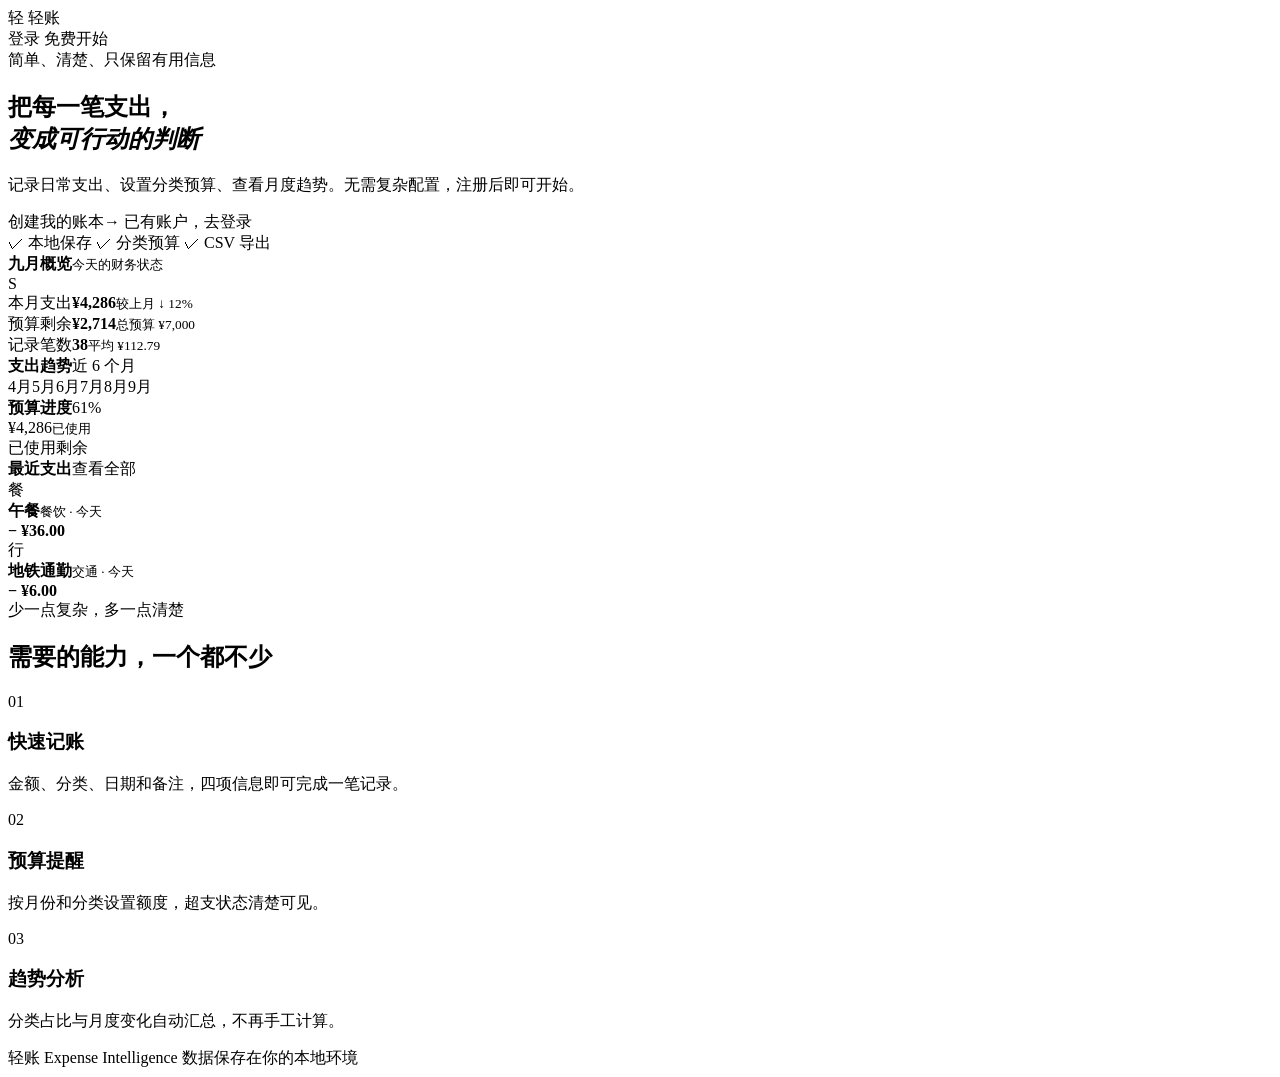
<file: src/main/resources/templates/index.html>
<!DOCTYPE html>
<html lang="zh-CN" xmlns:th="http://www.thymeleaf.org">
<head>
    <meta charset="UTF-8">
    <meta name="viewport" content="width=device-width, initial-scale=1">
    <title data-i18n="index.title">轻账 · 让每一笔支出都有答案</title>
    <link rel="stylesheet" th:href="@{/css/app.css}">
    <script defer th:src="@{/js/i18n.js}"></script>
</head>
<body class="landing-body">
<header class="landing-nav">
    <a class="landing-brand" th:href="@{/}" aria-label="轻账首页" data-i18n-aria-label="index.homeAria">
        <span class="brand-mark" data-i18n="brand.mark">轻</span>
        <span data-i18n="brand.name">轻账</span>
    </a>
    <nav class="landing-actions" aria-label="账户入口" data-i18n-aria-label="nav.account">
        <div th:replace="~{fragments/language :: switch}"></div>
        <a class="text-link" th:href="@{/login}" data-i18n="nav.login">登录</a>
        <a class="btn" th:href="@{/register}" data-i18n="nav.register">免费开始</a>
    </nav>
</header>

<section class="language-welcome" data-language-welcome hidden role="dialog" aria-modal="true" aria-labelledby="language-welcome-title">
    <div class="language-welcome-card">
        <span class="language-welcome-mark">文 / A</span>
        <h2 id="language-welcome-title">选择语言 / Choose your language</h2>
        <p>请选择网站语言 · Select your preferred language</p>
        <div class="language-welcome-actions">
            <button type="button" data-language="zh"><strong>中文</strong><span>继续使用中文</span></button>
            <button type="button" data-language="en"><strong>English</strong><span>Continue in English</span></button>
        </div>
    </div>
</section>

<main>
    <section class="hero">
        <div class="hero-copy">
            <div class="eyebrow"><span class="eyebrow-line"></span><span data-i18n="index.heroEyebrow">简单、清楚、只保留有用信息</span></div>
            <h1><span data-i18n="index.heroTitleStart">把每一笔支出，</span><br><em data-i18n="index.heroTitleEnd">变成可行动的判断</em></h1>
            <p data-i18n="index.heroDescription">记录日常支出、设置分类预算、查看月度趋势。无需复杂配置，注册后即可开始。</p>
            <div class="hero-actions">
                <a class="btn hero-primary" th:href="@{/register}"><span data-i18n="index.createLedger">创建我的账本</span><span>→</span></a>
                <a class="btn hero-secondary" th:href="@{/login}" data-i18n="index.existingLogin">已有账户，去登录</a>
            </div>
            <div class="hero-points">
                <span data-i18n="index.pointLocal">✓ 本地保存</span>
                <span data-i18n="index.pointBudget">✓ 分类预算</span>
                <span data-i18n="index.pointCsv">✓ CSV 导出</span>
            </div>
        </div>

        <div class="product-preview" aria-label="轻账仪表盘预览" data-i18n-aria-label="index.previewAria">
            <div class="preview-topbar">
                <div><strong data-i18n="index.septemberOverview">九月概览</strong><small data-i18n="index.todayStatus">今天的财务状态</small></div>
                <span class="preview-avatar">S</span>
            </div>
            <div class="preview-metrics">
                <article><span data-i18n="index.monthSpend">本月支出</span><strong>¥4,286</strong><small class="down" data-i18n="index.monthComparison">较上月 ↓ 12%</small></article>
                <article><span data-i18n="index.budgetRemaining">预算剩余</span><strong>¥2,714</strong><small data-i18n="index.totalBudget">总预算 ¥7,000</small></article>
                <article><span data-i18n="index.recordCount">记录笔数</span><strong>38</strong><small data-i18n="index.average">平均 ¥112.79</small></article>
            </div>
            <div class="preview-content">
                <article class="preview-chart">
                    <div class="preview-title"><strong data-i18n="index.expenseTrend">支出趋势</strong><span data-i18n="index.sixMonths">近 6 个月</span></div>
                    <div class="chart-bars" aria-hidden="true">
                        <i style="--h:48%"></i><i style="--h:65%"></i><i style="--h:42%"></i>
                        <i style="--h:82%"></i><i style="--h:70%"></i><i class="active" style="--h:55%"></i>
                    </div>
                    <div class="chart-labels"><span data-i18n="index.monthApr">4月</span><span data-i18n="index.monthMay">5月</span><span data-i18n="index.monthJun">6月</span><span data-i18n="index.monthJul">7月</span><span data-i18n="index.monthAug">8月</span><span data-i18n="index.monthSep">9月</span></div>
                </article>
                <article class="preview-budget">
                    <div class="preview-title"><strong data-i18n="index.budgetProgress">预算进度</strong><span>61%</span></div>
                    <div class="budget-ring"><span>¥4,286<small data-i18n="index.used">已使用</small></span></div>
                    <div class="budget-legend"><span><i></i><span data-i18n="index.used">已使用</span></span><span><i></i><span data-i18n="index.remaining">剩余</span></span></div>
                </article>
            </div>
            <div class="preview-table">
                <div class="preview-title"><strong data-i18n="index.recentExpenses">最近支出</strong><span data-i18n="index.viewAll">查看全部</span></div>
                <div class="preview-row"><span class="category-icon food" data-i18n="index.foodIcon">餐</span><div><strong data-i18n="index.lunch">午餐</strong><small data-i18n="index.foodToday">餐饮 · 今天</small></div><b>− ¥36.00</b></div>
                <div class="preview-row"><span class="category-icon ride" data-i18n="index.transitIcon">行</span><div><strong data-i18n="index.metro">地铁通勤</strong><small data-i18n="index.transitToday">交通 · 今天</small></div><b>− ¥6.00</b></div>
            </div>
        </div>
    </section>

    <section class="feature-section">
        <div class="section-intro">
            <span data-i18n="index.featureEyebrow">少一点复杂，多一点清楚</span>
            <h2 data-i18n="index.featureTitle">需要的能力，一个都不少</h2>
        </div>
        <div class="feature-grid">
            <article>
                <span class="feature-number">01</span>
                <h3 data-i18n="index.quickRecord">快速记账</h3>
                <p data-i18n="index.quickRecordDescription">金额、分类、日期和备注，四项信息即可完成一笔记录。</p>
            </article>
            <article>
                <span class="feature-number">02</span>
                <h3 data-i18n="index.budgetAlert">预算提醒</h3>
                <p data-i18n="index.budgetAlertDescription">按月份和分类设置额度，超支状态清楚可见。</p>
            </article>
            <article>
                <span class="feature-number">03</span>
                <h3 data-i18n="index.trendAnalysis">趋势分析</h3>
                <p data-i18n="index.trendAnalysisDescription">分类占比与月度变化自动汇总，不再手工计算。</p>
            </article>
        </div>
    </section>
</main>

<footer class="landing-footer">
    <span data-i18n="index.footerBrand">轻账 Expense Intelligence</span>
    <span data-i18n="index.footerStorage">数据保存在你的本地环境</span>
</footer>
</body>
</html>
</file>
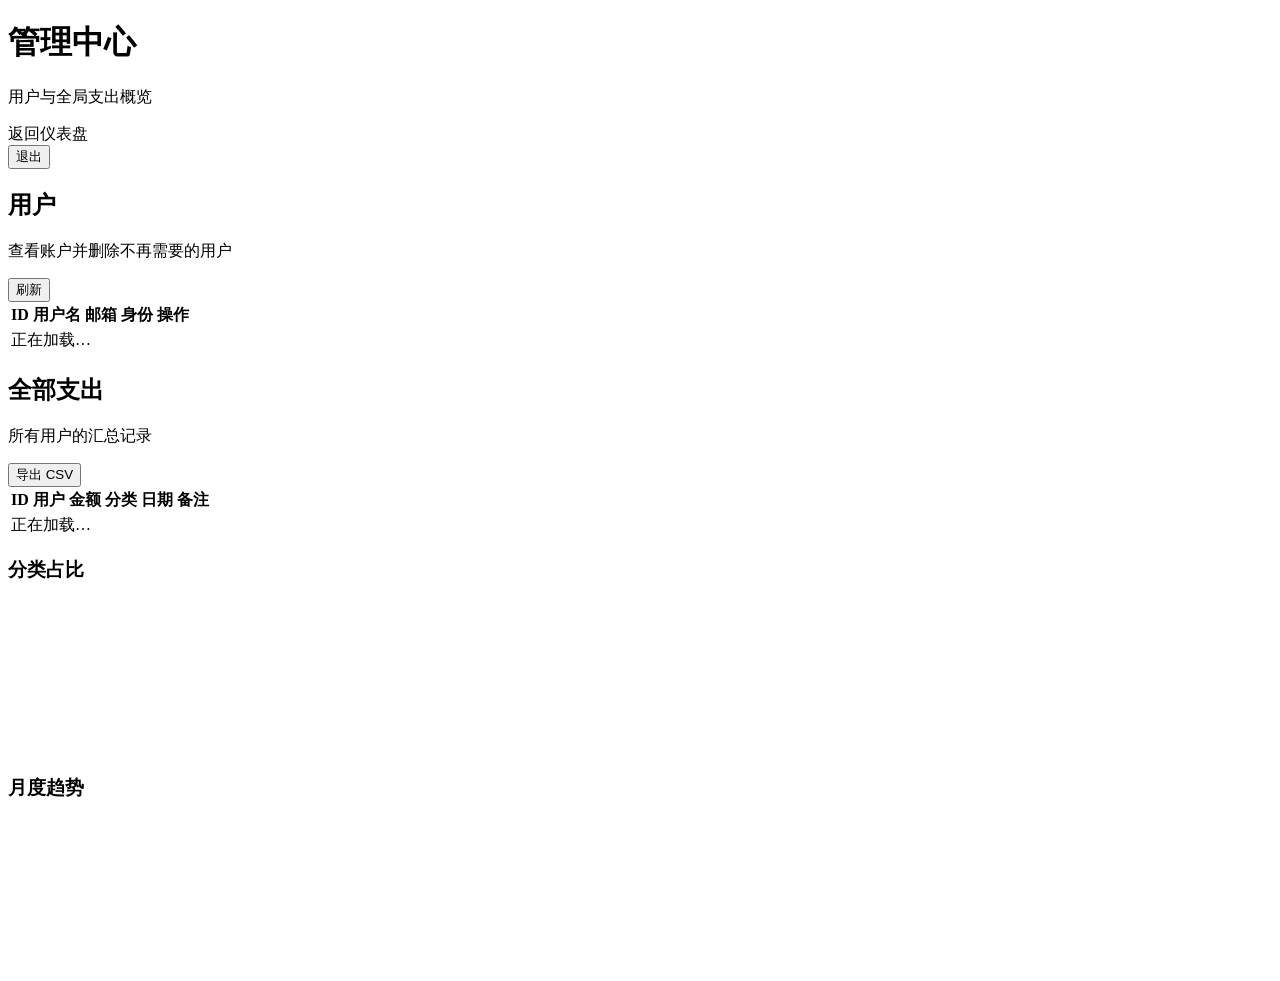
<file: src/main/resources/templates/admin.html>
<!DOCTYPE html>
<html lang="zh-CN" xmlns:th="http://www.thymeleaf.org">
<head>
    <meta charset="UTF-8">
    <meta name="viewport" content="width=device-width, initial-scale=1">
    <meta name="_csrf" th:content="${_csrf.token}">
    <meta name="_csrf_header" th:content="${_csrf.headerName}">
    <title data-i18n="admin.title">管理 · 轻账</title>
    <link rel="stylesheet" th:href="@{/css/app.css}">
    <script defer th:src="@{/js/i18n.js}"></script>
    <script defer th:src="@{/webjars/chart.js/4.4.7/dist/chart.umd.js}"></script>
    <script defer th:src="@{/js/common.js}"></script>
    <script defer th:src="@{/js/admin.js}"></script>
</head>
<body>
<header class="topbar">
    <div class="topbar-inner">
        <div class="brand"><h1 data-i18n="admin.center">管理中心</h1><p data-i18n="admin.tagline">用户与全局支出概览</p></div>
        <div class="nav-actions">
            <div th:replace="~{fragments/language :: switch}"></div>
            <a th:href="@{/dashboard}" class="btn ghost" data-i18n="nav.backDashboard">返回仪表盘</a>
            <form th:action="@{/logout}" method="post"><button class="btn ghost" type="submit" data-i18n="nav.logout">退出</button></form>
        </div>
    </div>
</header>

<main class="page">
    <div id="notice" class="notice" role="status" aria-live="polite"></div>
    <div class="section-heading">
        <div><h2 data-i18n="admin.users">用户</h2><p data-i18n="admin.usersSubtitle">查看账户并删除不再需要的用户</p></div>
        <button id="refresh-admin" class="btn" type="button" data-i18n="admin.refresh">刷新</button>
    </div>
    <section class="card table-wrap">
        <table>
            <thead><tr><th>ID</th><th data-i18n="auth.username">用户名</th><th data-i18n="admin.email">邮箱</th><th data-i18n="admin.role">身份</th><th data-i18n="dashboard.action">操作</th></tr></thead>
            <tbody id="users-list"><tr><td colspan="5" class="empty" data-i18n="dashboard.loading">正在加载…</td></tr></tbody>
        </table>
    </section>

    <div class="section-heading">
        <div><h2 data-i18n="admin.allExpenses">全部支出</h2><p data-i18n="admin.expensesSubtitle">所有用户的汇总记录</p></div>
        <button id="export-admin" class="btn secondary" type="button" data-i18n="dashboard.exportCsv">导出 CSV</button>
    </div>
    <section class="card table-wrap">
        <table>
            <thead><tr><th>ID</th><th data-i18n="admin.user">用户</th><th data-i18n="dashboard.amount">金额</th><th data-i18n="dashboard.category">分类</th><th data-i18n="dashboard.date">日期</th><th data-i18n="dashboard.note">备注</th></tr></thead>
            <tbody id="report-list"><tr><td colspan="6" class="empty" data-i18n="dashboard.loading">正在加载…</td></tr></tbody>
        </table>
    </section>

    <section class="grid admin-grid admin-section">
        <article class="card chart-box"><h3 data-i18n="dashboard.categoryShare">分类占比</h3><div class="chart-canvas"><canvas id="admin-category-chart"></canvas></div></article>
        <article class="card chart-box"><h3 data-i18n="dashboard.monthlyTrend">月度趋势</h3><div class="chart-canvas"><canvas id="admin-monthly-chart"></canvas></div></article>
    </section>
</main>
</body>
</html>
</file>
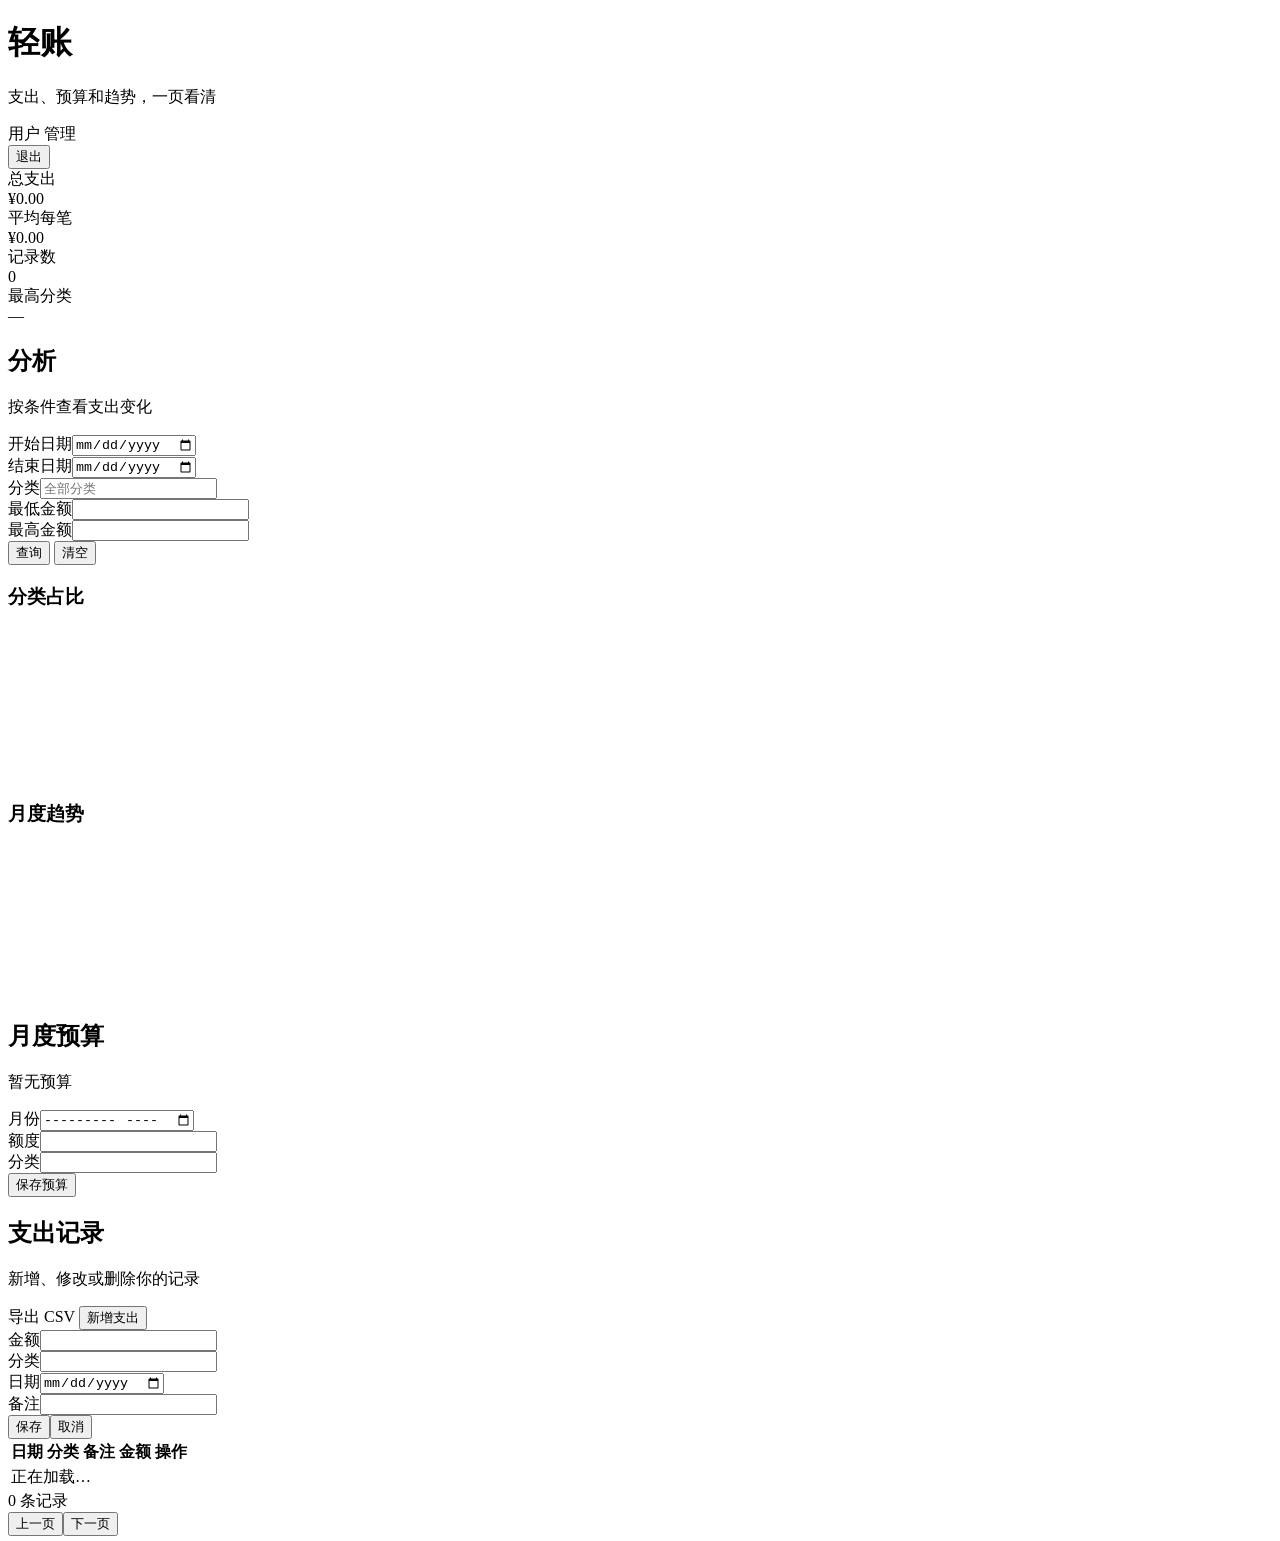
<file: src/main/resources/templates/dashboard.html>
<!DOCTYPE html>
<html lang="zh-CN" xmlns:th="http://www.thymeleaf.org" xmlns:sec="http://www.thymeleaf.org/extras/spring-security">
<head>
    <meta charset="UTF-8">
    <meta name="viewport" content="width=device-width, initial-scale=1">
    <meta name="_csrf" th:content="${_csrf.token}">
    <meta name="_csrf_header" th:content="${_csrf.headerName}">
    <title data-i18n="dashboard.title">轻账</title>
    <link rel="stylesheet" th:href="@{/css/app.css}">
    <script defer th:src="@{/js/i18n.js}"></script>
    <script defer th:src="@{/webjars/chart.js/4.4.7/dist/chart.umd.js}"></script>
    <script defer th:src="@{/js/common.js}"></script>
    <script defer th:src="@{/js/dashboard.js}"></script>
</head>
<body>
<header class="topbar">
    <div class="topbar-inner">
        <div class="brand">
            <h1 data-i18n="brand.name">轻账</h1>
            <p data-i18n="dashboard.tagline">支出、预算和趋势，一页看清</p>
        </div>
        <div class="nav-actions">
            <div th:replace="~{fragments/language :: switch}"></div>
            <span class="user-label" sec:authentication="name">用户</span>
            <a sec:authorize="hasRole('ADMIN')" th:href="@{/admin}" class="btn ghost" data-i18n="nav.admin">管理</a>
            <form th:action="@{/logout}" method="post">
                <button type="submit" class="btn ghost" data-i18n="nav.logout">退出</button>
            </form>
        </div>
    </div>
</header>

<main class="page">
    <div id="notice" class="notice" role="status" aria-live="polite"></div>

    <section class="grid summary-grid" aria-label="支出概览" data-i18n-aria-label="dashboard.overviewAria">
        <article class="card metric"><div class="metric-label" data-i18n="dashboard.totalSpend">总支出</div><div id="total-spend" class="metric-value">¥0.00</div></article>
        <article class="card metric"><div class="metric-label" data-i18n="dashboard.averageSpend">平均每笔</div><div id="average-spend" class="metric-value">¥0.00</div></article>
        <article class="card metric"><div class="metric-label" data-i18n="dashboard.recordCount">记录数</div><div id="transaction-count" class="metric-value">0</div></article>
        <article class="card metric"><div class="metric-label" data-i18n="dashboard.topCategory">最高分类</div><div id="top-category" class="metric-value">—</div></article>
    </section>

    <div class="section-heading"><div><h2 data-i18n="dashboard.analytics">分析</h2><p data-i18n="dashboard.analyticsSubtitle">按条件查看支出变化</p></div></div>
    <section class="card panel">
        <div class="toolbar">
            <div class="field"><label for="filter-from" data-i18n="dashboard.startDate">开始日期</label><input type="date" id="filter-from"></div>
            <div class="field"><label for="filter-to" data-i18n="dashboard.endDate">结束日期</label><input type="date" id="filter-to"></div>
            <div class="field"><label for="filter-category" data-i18n="dashboard.category">分类</label><input type="text" id="filter-category" placeholder="全部分类" data-i18n-placeholder="dashboard.allCategories"></div>
            <div class="field compact"><label for="filter-min" data-i18n="dashboard.minAmount">最低金额</label><input type="number" id="filter-min" min="0" step="0.01"></div>
            <div class="field compact"><label for="filter-max" data-i18n="dashboard.maxAmount">最高金额</label><input type="number" id="filter-max" min="0" step="0.01"></div>
            <button id="apply-filters" class="btn" type="button" data-i18n="dashboard.search">查询</button>
            <button id="clear-filters" class="btn secondary" type="button" data-i18n="dashboard.clear">清空</button>
        </div>
    </section>

    <section class="grid two-column">
        <div class="grid chart-grid">
            <article class="card chart-box"><h3 data-i18n="dashboard.categoryShare">分类占比</h3><div class="chart-canvas"><canvas id="category-chart"></canvas></div></article>
            <article class="card chart-box"><h3 data-i18n="dashboard.monthlyTrend">月度趋势</h3><div class="chart-canvas"><canvas id="monthly-chart"></canvas></div></article>
        </div>
        <aside class="card panel">
            <div class="section-heading compact"><div><h2 data-i18n="dashboard.monthlyBudget">月度预算</h2><p id="budget-overview" data-i18n="dashboard.noBudget">暂无预算</p></div></div>
            <form id="budget-form" class="budget-form">
                <div class="field"><label for="budget-month" data-i18n="dashboard.month">月份</label><input type="month" id="budget-month" required></div>
                <div class="field"><label for="budget-limit" data-i18n="dashboard.limit">额度</label><input type="number" id="budget-limit" min="0.01" step="0.01" required></div>
                <div class="field wide"><label for="budget-category" data-i18n="dashboard.category">分类</label><input type="text" id="budget-category" maxlength="100" required></div>
                <button class="btn wide" type="submit" data-i18n="dashboard.saveBudget">保存预算</button>
            </form>
            <div id="budget-list" class="budget-list"></div>
        </aside>
    </section>

    <div class="section-heading">
        <div><h2 data-i18n="dashboard.expenseRecords">支出记录</h2><p data-i18n="dashboard.expenseSubtitle">新增、修改或删除你的记录</p></div>
        <div class="nav-actions">
            <a th:href="@{/api/expenses/report}" class="btn secondary" download data-i18n="dashboard.exportCsv" data-language-query>导出 CSV</a>
            <button id="add-expense" class="btn" type="button" data-i18n="dashboard.addExpense">新增支出</button>
        </div>
    </div>

    <section id="expense-form-panel" class="card panel form-panel">
        <form id="expense-form" class="expense-form">
            <input type="hidden" id="expense-id">
            <div class="field"><label for="amount" data-i18n="dashboard.amount">金额</label><input type="number" id="amount" min="0.01" step="0.01" required></div>
            <div class="field"><label for="category" data-i18n="dashboard.category">分类</label><input type="text" id="category" maxlength="100" required></div>
            <div class="field"><label for="expense-date" data-i18n="dashboard.date">日期</label><input type="date" id="expense-date" required></div>
            <div class="field description"><label for="description" data-i18n="dashboard.note">备注</label><input type="text" id="description" maxlength="500"></div>
            <div class="form-actions"><button class="btn" type="submit" data-i18n="dashboard.save">保存</button><button id="cancel-expense" class="btn secondary" type="button" data-i18n="dashboard.cancel">取消</button></div>
        </form>
    </section>

    <section class="card">
        <div class="table-wrap">
            <table>
                <thead><tr><th data-i18n="dashboard.date">日期</th><th data-i18n="dashboard.category">分类</th><th data-i18n="dashboard.note">备注</th><th data-i18n="dashboard.amount">金额</th><th data-i18n="dashboard.action">操作</th></tr></thead>
                <tbody id="expense-rows"><tr><td colspan="5" class="empty" data-i18n="dashboard.loading">正在加载…</td></tr></tbody>
            </table>
        </div>
        <div class="pagination">
            <span id="page-summary" data-i18n="dashboard.zeroRecords">0 条记录</span>
            <div class="nav-actions"><button id="previous-page" class="btn secondary small" type="button" data-i18n="dashboard.previous">上一页</button><button id="next-page" class="btn secondary small" type="button" data-i18n="dashboard.next">下一页</button></div>
        </div>
    </section>
</main>
</body>
</html>
</file>
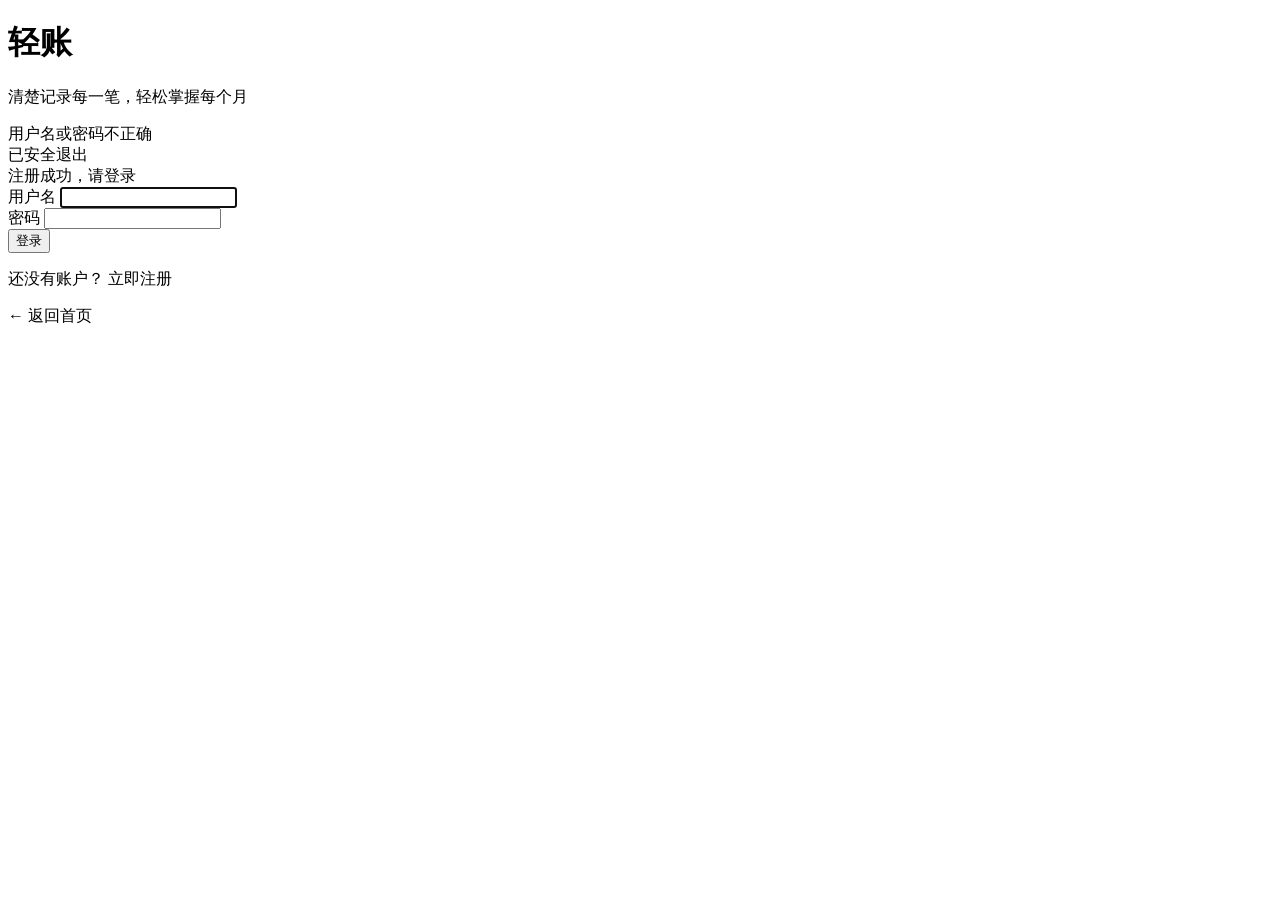
<file: src/main/resources/templates/login.html>
<!DOCTYPE html>
<html lang="zh-CN" xmlns:th="http://www.thymeleaf.org">
<head>
    <meta charset="UTF-8">
    <meta name="viewport" content="width=device-width, initial-scale=1">
    <title data-i18n="auth.loginTitle">登录 · 轻账</title>
    <link rel="stylesheet" th:href="@{/css/app.css}">
    <script defer th:src="@{/js/i18n.js}"></script>
</head>
<body class="auth-body">
<main class="card auth-card">
    <div th:replace="~{fragments/language :: switch}"></div>
    <div class="brand">
        <h1 data-i18n="brand.name">轻账</h1>
        <p data-i18n="brand.tagline">清楚记录每一笔，轻松掌握每个月</p>
    </div>

    <div th:if="${param.error}" class="notice error show" role="alert" data-i18n="auth.loginError">用户名或密码不正确</div>
    <div th:if="${param.logout}" class="notice success show" role="status" data-i18n="auth.loggedOut">已安全退出</div>
    <div th:if="${param.registered}" class="notice success show" role="status" data-i18n="auth.registered">注册成功，请登录</div>

    <form class="auth-form" th:action="@{/login}" method="post">
        <div class="field">
            <label for="username" data-i18n="auth.username">用户名</label>
            <input id="username" name="username" type="text" autocomplete="username" required autofocus>
        </div>
        <div class="field">
            <label for="password" data-i18n="auth.password">密码</label>
            <input id="password" name="password" type="password" autocomplete="current-password" required>
        </div>
        <button class="btn" type="submit" data-i18n="auth.loginButton">登录</button>
    </form>

    <p class="auth-links"><span data-i18n="auth.noAccount">还没有账户？</span> <a th:href="@{/register}" data-i18n="auth.registerNow">立即注册</a></p>
    <p class="auth-home"><a th:href="@{/}" data-i18n="nav.backHome">← 返回首页</a></p>
</main>
</body>
</html>
</file>
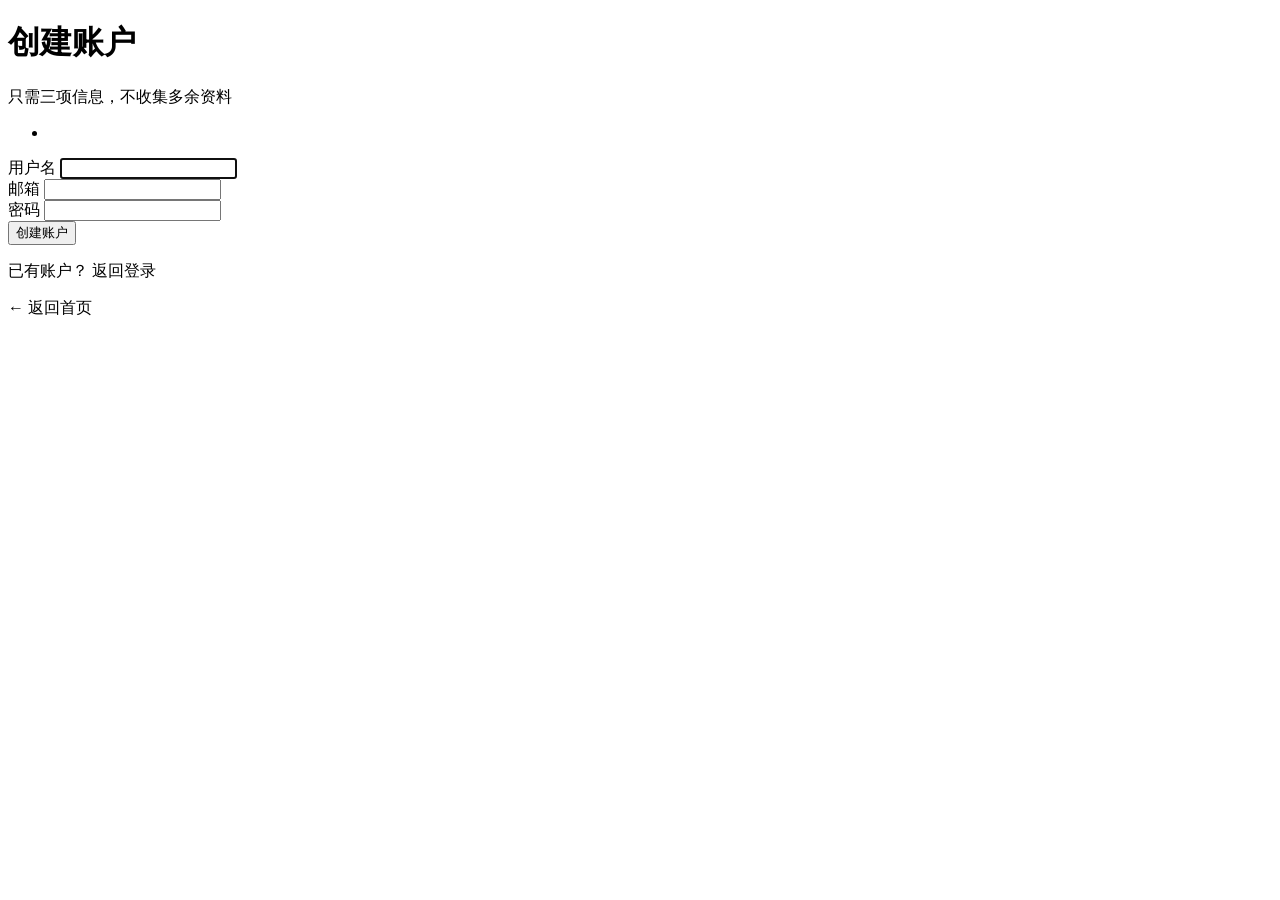
<file: src/main/resources/templates/register.html>
<!DOCTYPE html>
<html lang="zh-CN" xmlns:th="http://www.thymeleaf.org">
<head>
    <meta charset="UTF-8">
    <meta name="viewport" content="width=device-width, initial-scale=1">
    <title data-i18n="auth.registerTitle">注册 · 轻账</title>
    <link rel="stylesheet" th:href="@{/css/app.css}">
    <script defer th:src="@{/js/i18n.js}"></script>
</head>
<body class="auth-body">
<main class="card auth-card">
    <div th:replace="~{fragments/language :: switch}"></div>
    <div class="brand">
        <h1 data-i18n="auth.createAccount">创建账户</h1>
        <p data-i18n="auth.createSubtitle">只需三项信息，不收集多余资料</p>
    </div>

    <form class="auth-form" th:action="@{/register}" th:object="${signup}" method="post">
        <ul th:if="${#fields.hasAnyErrors()}" class="form-errors" role="alert">
            <li th:each="error : ${#fields.allErrors()}" th:text="${error}" data-validation-message></li>
        </ul>
        <div class="field">
            <label for="username" data-i18n="auth.username">用户名</label>
            <input id="username" type="text" th:field="*{username}" minlength="3" maxlength="20" autocomplete="username" required autofocus>
        </div>
        <div class="field">
            <label for="email" data-i18n="auth.email">邮箱</label>
            <input id="email" type="email" th:field="*{email}" maxlength="50" autocomplete="email" required>
        </div>
        <div class="field">
            <label for="password" data-i18n="auth.password">密码</label>
            <input id="password" type="password" th:field="*{password}" minlength="8" maxlength="40" autocomplete="new-password" required>
        </div>
        <button class="btn" type="submit" data-i18n="auth.createAccount">创建账户</button>
    </form>

    <p class="auth-links"><span data-i18n="auth.hasAccount">已有账户？</span> <a th:href="@{/login}" data-i18n="auth.backLogin">返回登录</a></p>
    <p class="auth-home"><a th:href="@{/}" data-i18n="nav.backHome">← 返回首页</a></p>
</main>
</body>
</html>
</file>
